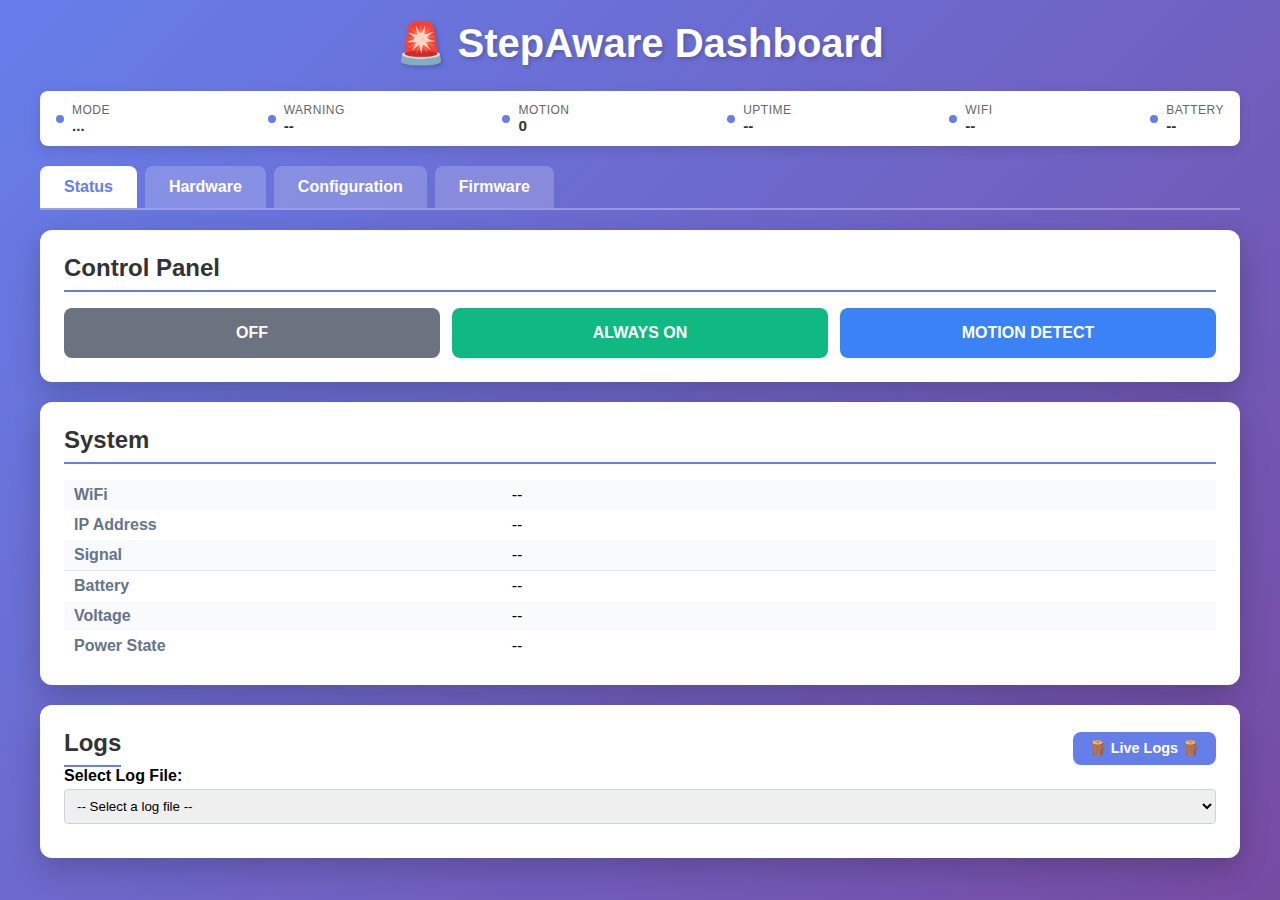
<file: dashboard.html>
<!DOCTYPE html><html><head><meta charset="UTF-8"><meta name="viewport" content="width=device-width,initial-scale=1.0"><title>StepAware Dashboard</title><style>*{margin:0;padding:0;box-sizing:border-box;}body{font-family:-apple-system,BlinkMacSystemFont,'Segoe UI',Roboto,sans-serif;background:linear-gradient(135deg,#667eea 0%,#764ba2 100%);min-height:100vh;padding:20px;}.container{max-width:1200px;margin:0 auto;}.card{background:white;border-radius:12px;padding:24px;margin-bottom:20px;box-shadow:0 10px 30px rgba(0,0,0,0.2);}h1{color:white;margin-bottom:24px;font-size:2.5em;text-align:center;text-shadow:2px 2px 4px rgba(0,0,0,0.2);}h2{color:#333;margin-bottom:16px;font-size:1.5em;border-bottom:2px solid #667eea;padding-bottom:8px;}h3{color:#555;margin:16px 0 8px;font-size:1.2em;}.tabs{display:flex;gap:8px;margin-bottom:20px;border-bottom:2px solid rgba(255,255,255,0.3);}.tab{background:rgba(255,255,255,0.2);color:white;border:none;padding:12px 24px;cursor:pointer;border-radius:8px 8px 0 0;font-size:1em;font-weight:600;transition:all 0.3s;}.tab:hover{background:rgba(255,255,255,0.3);}.tab.active{background:white;color:#667eea;}.tab-content{display:none;}.tab-content.active{display:block;}.status-bar{background:white;border-radius:8px;padding:12px 16px;margin-bottom:20px;box-shadow:0 4px 12px rgba(0,0,0,0.1);}.status-compact{display:flex;gap:24px;align-items:center;flex-wrap:wrap;justify-content:space-between;}.status-item-compact{display:flex;align-items:center;gap:8px;}.status-icon{width:8px;height:8px;border-radius:50%;background:#667eea;flex-shrink:0;}.status-icon.warning{background:#f59e0b;animation:pulse 2s infinite;}.status-icon.active{background:#10b981;}.status-icon.inactive{background:#6b7280;}@keyframes pulse{0%,100%{opacity:1;}50%{opacity:0.5;}}.status-label-compact{font-size:0.75em;color:#666;text-transform:uppercase;letter-spacing:0.5px;}.status-value-compact{font-size:0.95em;font-weight:600;color:#333;}.mode-buttons{display:grid;grid-template-columns:repeat(auto-fit,minmax(150px,1fr));gap:12px;margin-top:16px;}.btn{padding:16px;border:none;border-radius:8px;font-size:1em;font-weight:600;cursor:pointer;transition:all 0.3s;color:white;}.btn:hover{transform:translateY(-2px);box-shadow:0 6px 20px rgba(0,0,0,0.15);}.btn-off{background:#6b7280;}.btn-off:hover{background:#4b5563;}.btn-always{background:#10b981;}.btn-always:hover{background:#059669;}.btn-motion{background:#3b82f6;}.btn-motion:hover{background:#2563eb;}.btn-primary{background:#667eea;}.btn-primary:hover{background:#5568d3;}.btn-success{background:#10b981;}.btn-success:hover{background:#059669;}.btn-warning{background:#f59e0b;color:white;}.btn-warning:hover{background:#d97706;}.btn-secondary{background:#6b7280;color:white;}.btn-secondary:hover{background:#4b5563;}.btn-danger{background:#ef4444;color:white;}.btn-danger:hover{background:#dc2626;}.btn.active{box-shadow:0 0 0 3px rgba(102,126,234,0.5);}.btn-small{padding:8px 16px;font-size:0.9em;}.btn-sm{padding:6px 12px;font-size:0.85em;color:white;min-width:70px;line-height:1.5;text-align:center;display:inline-block;vertical-align:middle;}.badge{display:inline-block;padding:4px 12px;border-radius:12px;font-size:0.85em;font-weight:600;}.badge-success{background:#d1fae5;color:#065f46;}.badge-warning{background:#fef3c7;color:#92400e;}.badge-error{background:#fee2e2;color:#991b1b;}.badge-info{background:#dbeafe;color:#1e40af;}.form-group{margin-bottom:16px;}.form-label{display:block;margin-bottom:4px;color:#555;font-weight:600;font-size:0.9em;}.form-input,.form-select{width:100%;padding:10px;border:2px solid #e5e7eb;border-radius:6px;font-size:1em;}.form-input:focus,.form-select:focus{outline:none;border-color:#667eea;}.form-help{font-size:0.85em;color:#6b7280;margin-top:4px;}.form-row{display:grid;grid-template-columns:1fr 1fr;gap:16px;}.log-viewer{font-family:'Courier New',monospace;font-size:12px;background:#1e1e1e;color:#d4d4d4;padding:10px;height:400px;overflow-y:auto;border:1px solid #444;border-radius:4px;margin-top:10px;}.log-entry{padding:2px 0;white-space:pre-wrap;word-wrap:break-word;font-size:11px;}.log-entry.hidden{display:none;}.log-verbose{color:#808080;}.log-debug{color:#00d4ff;}.log-info{color:#d4d4d4;}.log-warn{color:#ffa500;}.log-error{color:#ff4444;font-weight:bold;}.log-header{margin-bottom:10px;display:flex;align-items:center;}.log-controls{display:flex;align-items:center;margin-bottom:10px;}.log-filter-buttons{display:inline-flex;gap:4px;}.filter-btn{padding:4px 8px;border:1px solid #666;background:#333;color:#fff;cursor:pointer;font-size:11px;border-radius:3px;}.filter-btn.active{background:#007bff;border-color:#0056b3;}.filter-btn:hover{background:#555;}.filter-btn.active:hover{background:#0056b3;}#wifi-status{display:flex;align-items:center;gap:8px;flex-wrap:wrap;}.config-grid{display:grid;gap:16px;}.save-indicator{display:none;padding:12px;background:#d1fae5;color:#065f46;border-radius:6px;margin-top:16px;text-align:center;font-weight:600;}.save-indicator.show{display:block;}.sensor-card{border:2px solid #e5e7eb;border-radius:8px;padding:16px;margin-bottom:16px;position:relative;}.sensor-card.disabled{opacity:0.6;background:#f9fafb;}.sensor-header{display:flex;justify-content:space-between;align-items:center;margin-bottom:12px;}.sensor-title{font-weight:600;font-size:1.1em;color:#333;}.sensor-actions{display:flex;gap:8px;}.pin-info{background:#f3f4f6;padding:8px 12px;border-radius:6px;font-family:monospace;font-size:0.9em;margin:8px 0;}.pin-label{color:#6b7280;font-size:0.85em;}.pin-value{color:#667eea;font-weight:600;}.sensor-type-badge{display:inline-block;padding:4px 8px;background:#dbeafe;color:#1e40af;border-radius:4px;font-size:0.85em;font-weight:600;margin-bottom:8px;}.btn-remove{background:#ef4444;}.btn-remove:hover{background:#dc2626;}.btn-toggle{background:#6b7280;}.btn-toggle.active{background:#10b981;}</style></head><body><div class="container"><h1>&#128680; StepAware Dashboard</h1><div class="status-bar"><div class="status-compact"><div class="status-item-compact"><div class="status-icon" id="mode-icon"></div><div><div class="status-label-compact">Mode</div><div class="status-value-compact" id="mode-display">...</div></div></div><div class="status-item-compact"><div class="status-icon" id="warning-icon"></div><div><div class="status-label-compact">Warning</div><div class="status-value-compact" id="warning-status">--</div></div></div><div class="status-item-compact"><div class="status-icon"></div><div><div class="status-label-compact">Motion</div><div class="status-value-compact" id="motion-events">0</div></div></div><div class="status-item-compact"><div class="status-icon"></div><div><div class="status-label-compact">Uptime</div><div class="status-value-compact" id="uptime">--</div></div></div><div class="status-item-compact"><div class="status-icon" id="wifi-icon"></div><div><div class="status-label-compact">WiFi</div><div class="status-value-compact" id="wifi-status-compact">--</div></div></div><div class="status-item-compact"><div class="status-icon" id="battery-icon"></div><div><div class="status-label-compact">Battery</div><div class="status-value-compact" id="battery-status">--</div></div></div></div></div><div class="tabs"><button class="tab active" onclick="showTab('status')">Status</button><button class="tab" onclick="showTab('hardware')">Hardware</button><button class="tab" onclick="showTab('config')">Configuration</button><button class="tab" onclick="showTab('firmware')">Firmware</button></div><div id="status-tab" class="tab-content active"><div class="card"><h2>Control Panel</h2><div class="mode-buttons"><button class="btn btn-off" onclick="setMode(0)" id="btn-0">OFF</button><button class="btn btn-always" onclick="setMode(1)" id="btn-1">ALWAYS ON</button><button class="btn btn-motion" onclick="setMode(2)" id="btn-2">MOTION DETECT</button></div></div><div class="card"><h2>System</h2><table style="width:100%;border-collapse:collapse;"><tr style="background:#f8fafc;"><td style="padding:6px 10px;font-weight:600;color:#64748b;width:38%;">WiFi</td><td style="padding:6px 10px;" id="sys-wifi">--</td></tr><tr><td style="padding:6px 10px;font-weight:600;color:#64748b;">IP Address</td><td style="padding:6px 10px;" id="sys-ip">--</td></tr><tr style="background:#f8fafc;"><td style="padding:6px 10px;font-weight:600;color:#64748b;">Signal</td><td style="padding:6px 10px;" id="sys-rssi">--</td></tr><tr style="border-top:1px solid #e2e8f0;"><td style="padding:6px 10px;font-weight:600;color:#64748b;">Battery</td><td style="padding:6px 10px;" id="sys-battery">--</td></tr><tr style="background:#f8fafc;"><td style="padding:6px 10px;font-weight:600;color:#64748b;">Voltage</td><td style="padding:6px 10px;" id="sys-voltage">--</td></tr><tr><td style="padding:6px 10px;font-weight:600;color:#64748b;">Power State</td><td style="padding:6px 10px;" id="sys-power-state">--</td></tr></table></div><div class="card"><div style="display:flex;justify-content:space-between;align-items:center;"><h2 style="margin:0;">Logs</h2><button class="btn btn-primary btn-small" onclick="window.open('/live-logs','logs','width=900,height=600')">&#129717; Live Logs &#129717;</button></div><div style="margin-bottom:10px;"><label for="logSelect" style="display:block;font-weight:600;margin-bottom:4px;">Select Log File:</label><select id="logSelect" style="width:100%;padding:8px;border:1px solid #cbd5e1;border-radius:4px;"><option value="">-- Select a log file --</option></select></div><div id="logActions" style="display:none;margin-bottom:10px;"><button class="btn btn-primary btn-small" onclick="downloadLog()">Download</button><button class="btn btn-danger btn-small" style="margin-left:8px;" onclick="eraseLog()">Erase</button><button class="btn btn-danger btn-small" style="margin-left:16px;" onclick="eraseAllLogs()">Erase All Logs</button></div><div id="logInfo" style="display:none;padding:12px;background:#f5f5f5;border-radius:6px;"><p><strong>File:</strong> <span id="selectedLogName">-</span></p><p><strong>Size:</strong> <span id="selectedLogSize">-</span> bytes (<span id="selectedLogSizeKB">-</span> KB)</p><p><strong>Path:</strong> <span id="selectedLogPath">-</span></p></div></div></div><div id="hardware-tab" class="tab-content"><div class="card"><h2>Sensor Configuration</h2><p class="form-help" style="margin-bottom:16px;">Configure up to 4 motion sensors. Each sensor can be enabled/disabled independently.</p><div id="sensors-list"></div><button class="btn btn-primary" style="margin-top:16px;" onclick="addSensor()">+ Add Sensor</button></div><div class="card" style="margin-top:24px;"><h2>LED Matrix Display</h2><p class="form-help" style="margin-bottom:16px;">Configure 8x8 LED matrix for enhanced visual feedback.</p><div id="displays-list"></div><div id="active-animations-panel" style="display:none;margin-top:12px;padding:10px;background:#f8fafc;border-radius:6px;border:1px solid #e2e8f0;"><div style="font-weight:600;font-size:0.9em;margin-bottom:6px;color:#1e293b;">Active Assignments</div><div style="display:grid;gap:4px;font-size:0.85em;"><div style="display:flex;justify-content:space-between;align-items:center;padding:4px 6px;background:white;border-radius:3px;"><span style="color:#64748b;">Motion Alert:</span><span id="anim-motion-alert" style="font-weight:600;color:#333;">Built-in</span></div><div style="display:flex;justify-content:space-between;align-items:center;padding:4px 6px;background:white;border-radius:3px;"><span style="color:#64748b;">Battery Low:</span><span id="anim-battery-low" style="font-weight:600;color:#333;">Built-in</span></div><div style="display:flex;justify-content:space-between;align-items:center;padding:4px 6px;background:white;border-radius:3px;"><span style="color:#64748b;">Boot Status:</span><span id="anim-boot-status" style="font-weight:600;color:#333;">Built-in</span></div><div style="display:flex;justify-content:space-between;align-items:center;padding:4px 6px;background:white;border-radius:3px;"><span style="color:#64748b;">WiFi:</span><span id="anim-wifi-connected" style="font-weight:600;color:#333;">Built-in</span></div></div></div><button class="btn btn-primary" style="margin-top:16px;" onclick="addDisplay()">+ Add Display</button></div><div class="card" style="margin-top:24px;"><h2>Animation Library</h2><p class="form-help" style="margin-bottom:16px;">Manage and assign animations to different system functions.</p><div style="margin-bottom:20px;"><h3 style="font-size:1.1em;margin-bottom:12px;color:#1e293b;">Built-In Animations</h3><div style="display:grid;grid-template-columns:1fr auto auto auto;gap:8px;align-items:center;padding:12px;background:#f8fafc;border-radius:6px;"><select id="builtin-animation-select" class="form-select" style="font-size:0.9em;"><option value="MOTION_ALERT">Motion Alert - Flash + scroll arrow</option><option value="BATTERY_LOW">Battery Low - Battery percentage</option><option value="BOOT_STATUS">Boot Status - Startup animation</option><option value="WIFI_CONNECTED">WiFi Connected - Checkmark</option></select><button class="btn btn-sm btn-primary" onclick="playSelectedBuiltIn()" title="Play animation" style="width:36px;padding:8px;">▶</button><button class="btn btn-sm btn-secondary" onclick="downloadSelectedTemplate()" title="Download as template" style="width:36px;padding:8px;">⬇</button><button class="btn btn-sm btn-success" onclick="assignSelectedBuiltIn()" title="Assign to function" style="width:36px;padding:8px;">✓</button></div></div><div style="margin-bottom:16px;"><h3 style="font-size:1.1em;margin-bottom:12px;color:#1e293b;">Custom Animations</h3><div id="animations-list"></div></div><div style="border:2px dashed #cbd5e1;border-radius:8px;padding:16px;background:#f8fafc;margin-bottom:16px;"><div style="font-weight:600;margin-bottom:8px;">Upload Custom Animation</div><div style="display:flex;gap:8px;align-items:center;"><input type="file" id="animation-file-input" accept=".txt" style="flex:1;"><button class="btn btn-success btn-small" onclick="uploadAnimation()">Upload</button></div><div class="form-help" style="margin-top:8px;">Upload .txt animation files. See <a href="#" onclick="showAnimationHelp();return false;" style="color:#667eea;">format guide</a>.</div></div><div style="padding:16px;background:#f1f5f9;border-radius:8px;"><div style="font-weight:600;margin-bottom:12px;">Test & Control</div><div style="display:flex;gap:8px;align-items:center;flex-wrap:wrap;"><button class="btn btn-secondary btn-small" onclick="stopAnimation()" style="min-width:100px;">⏹ Stop All</button><label style="font-size:0.85em;color:#64748b;margin-left:auto;">Duration (ms):</label><input type="number" id="test-duration" value="5000" min="0" step="1000" style="width:100px;padding:6px;border:1px solid #cbd5e1;border-radius:4px;"><span class="form-help" style="margin:0;">(0 = loop forever)</span></div></div></div></div><div id="config-tab" class="tab-content"><div class="card"><h2>Device Configuration</h2><form id="config-form" onsubmit="saveConfig(event)"><h3>Device Settings</h3><div class="form-row"><div class="form-group"><label class="form-label">Device Name</label><input type="text" id="cfg-deviceName" class="form-input" maxlength="31"></div><div class="form-group"><label class="form-label">Default Mode</label><select id="cfg-defaultMode" class="form-select"><option value="0">OFF</option><option value="1">ALWAYS ON</option><option value="2">MOTION DETECT</option></select></div></div><h3>WiFi Settings</h3><div class="form-row"><div class="form-group"><label class="form-label">SSID</label><input type="text" id="cfg-wifiSSID" class="form-input" maxlength="31"></div><div class="form-group"><label class="form-label">Password</label><input type="password" id="cfg-wifiPassword" class="form-input" maxlength="63"></div></div><h3>Motion Detection</h3><div class="form-row"><div class="form-group"><label class="form-label">Warning Duration (seconds)</label><input type="number" id="cfg-motionWarningDuration" class="form-input" min="1" max="600"><div class="form-help">Time to display warning after motion detected</div></div></div><h3>Direction Detection (Dual-PIR)</h3><div class="form-row"><div class="form-group"><label class="form-label">Simultaneous Threshold (ms)</label><input type="number" id="cfg-dirSimultaneousThreshold" class="form-input" min="50" max="2000"><div class="form-help">If both sensors trigger within this time, it's considered simultaneous (not directional). Lower = more sensitive to direction. Typical: 100-200ms</div></div><div class="form-group"><label class="form-label">Confirmation Window (ms)</label><input type="number" id="cfg-dirConfirmationWindow" class="form-input" min="1000" max="10000"><div class="form-help">Maximum time between sensor triggers to detect direction. Higher = works for slower movement. Typical: 3000-5000ms</div></div></div><div class="form-row"><div class="form-group"><label class="form-label">Pattern Timeout (ms)</label><input type="number" id="cfg-dirPatternTimeout" class="form-input" min="5000" max="30000"><div class="form-help">How long to wait for pattern completion before resetting. Typical: 10000ms</div></div></div><h3>LED Settings</h3><div class="form-row"><div class="form-group"><label class="form-label">Full Brightness (0-255)</label><input type="number" id="cfg-ledBrightnessFull" class="form-input" min="0" max="255" value="255"><div class="form-help">LED brightness when fully on</div></div><div class="form-group"><label class="form-label">Dim Brightness (0-255)</label><input type="number" id="cfg-ledBrightnessDim" class="form-input" min="0" max="255" value="50"><div class="form-help">LED brightness when dimmed</div></div></div><h3>Logging</h3><div class="form-row"><div class="form-group"><label class="form-label">Log Level</label><select id="cfg-logLevel" class="form-select"><option value="0">VERBOSE</option><option value="1">DEBUG</option><option value="2">INFO</option><option value="3">WARN</option><option value="4">ERROR</option><option value="5">NONE</option></select><div class="form-help">Higher levels log less detail. VERBOSE logs everything (battery intensive)</div></div></div><h3>Power</h3><div class="form-row"><div class="form-group"><label class="form-label">Battery Monitoring</label><select id="cfg-batteryMonitoring" class="form-select"><option value="0">Disabled</option><option value="1">Enabled</option></select><div class="form-help">Requires external voltage divider on GPIO5 (see hardware docs). Disabling forces Power Saving off.</div></div><div class="form-group"><label class="form-label">Power Saving</label><select id="cfg-powerSaving" class="form-select"><option value="0">Disabled</option><option value="1">Enabled</option></select><div class="form-help">Enable to reduce power consumption. Requires Battery Monitoring to be enabled.</div></div></div><div style="margin-top:24px;"><button type="submit" class="btn btn-primary">Save Configuration</button><button type="button" class="btn btn-off btn-small" style="margin-left:12px;" onclick="loadConfig()">Reload</button></div><div id="save-indicator" class="save-indicator">Configuration saved successfully!</div></form></div><div class="card"><h2>Device Management</h2><div style="display:flex;justify-content:center;"><button class="btn btn-danger" onclick="rebootDevice()" style="width:50%;max-width:200px;font-weight:600;">Reboot Device</button></div><p class="form-help" style="margin-top:8px;margin-bottom:0;text-align:center;">Restart the ESP32 device. The web interface will be unavailable for ~10 seconds.</p></div></div><div id="firmware-tab" class="tab-content"><div class="card"><h2>Firmware Update (OTA)</h2><div class="form-group"><label class="form-label">Current Version:</label><div id="current-version" style="font-weight:600;font-size:1.1em;color:#333;margin-bottom:4px;">Loading...</div><div id="current-partition" style="font-size:0.9em;color:#6b7280;">Partition: --</div><div id="max-firmware-size" style="font-size:0.9em;color:#6b7280;margin-top:4px;">Max size: --</div></div><div class="form-group" style="margin-top:24px;"><label class="form-label">Upload New Firmware (.bin):</label><input type="file" id="firmware-file" accept=".bin" onchange="validateFirmware()" class="form-input" style="padding:8px;"><div class="form-help">Select ESP32-C3 firmware binary file</div></div><div id="upload-progress" style="display:none;margin-top:16px;"><progress id="upload-bar" max="100" value="0" style="width:100%;height:30px;"></progress><div id="upload-status" style="text-align:center;margin-top:8px;font-weight:600;color:#667eea;">Uploading... 0%</div></div><button id="upload-btn" class="btn btn-warning" onclick="uploadFirmware()" disabled style="margin-top:16px;width:100%;max-width:300px;">Upload Firmware</button><div style="margin-top:24px;padding:16px;background:#fef3c7;border-left:4px solid #f59e0b;border-radius:6px;"><div style="font-weight:600;color:#92400e;margin-bottom:8px;">&#9888; Warning</div><ul style="margin:0;padding-left:20px;color:#92400e;font-size:0.9em;"><li>Device will reboot automatically after upload</li><li>Ensure stable power supply during update</li><li>Do not interrupt the upload process</li><li>Web interface will be unavailable for ~30 seconds</li></ul></div></div></div></div><script>function showTab(tab){document.querySelectorAll('.tab').forEach(t=>t.classList.remove('active'));document.querySelectorAll('.tab-content').forEach(c=>c.classList.remove('active'));event.target.classList.add('active');document.getElementById(tab+'-tab').classList.add('active');if(tab==='config')loadConfig();if(tab==='hardware'){loadSensors();loadDisplays();loadAnimations();}}let currentMode=-1;async function fetchStatus(){try{const res=await fetch('/api/status');const data=await res.json();currentMode=data.stateMachine.mode;document.getElementById('mode-display').textContent=data.stateMachine.modeName;const modeIcon=document.getElementById('mode-icon');modeIcon.className='status-icon '+(data.stateMachine.mode===0?'inactive':data.stateMachine.mode===1?'active':'');const warningEl=document.getElementById('warning-status');const warningIcon=document.getElementById('warning-icon');if(data.stateMachine.warningActive){warningEl.textContent='Active';warningIcon.className='status-icon warning';}else{warningEl.textContent='Idle';warningIcon.className='status-icon inactive';}document.getElementById('motion-events').textContent=data.stateMachine.motionEvents;const uptime=Math.floor(data.uptime/1000);const hours=Math.floor(uptime/3600);const mins=Math.floor((uptime%3600)/60);document.getElementById('uptime').textContent=hours+'h '+mins+'m';const wifiIcon=document.getElementById('wifi-icon');const wifiCompact=document.getElementById('wifi-status-compact');if(data.wifi){if(data.wifi.state===3){wifiCompact.textContent=data.wifi.ssid;wifiIcon.className='status-icon active';}else if(data.wifi.state===2){wifiCompact.textContent='Connecting';wifiIcon.className='status-icon warning';}else{wifiCompact.textContent='Disconnected';wifiIcon.className='status-icon inactive';}}if(data.power){const battPct=data.power.batteryPercent;const battIcon=document.getElementById('battery-icon');const battStatus=document.getElementById('battery-status');if(!data.power.monitoringEnabled){if(data.power.usbPower){battIcon.className='status-icon active';battStatus.textContent='USB Power';}else{battIcon.className='status-icon inactive';battStatus.textContent='No battery';}}else if(data.power.usbPower){battIcon.className='status-icon active';battStatus.textContent='USB Power';}else if(data.power.critical){battIcon.className='status-icon warning';battStatus.textContent=battPct+'% CRITICAL';}else if(data.power.low){battIcon.className='status-icon warning';battStatus.textContent=battPct+'% LOW';}else{battIcon.className='status-icon '+(battPct>20?'active':'inactive');battStatus.textContent=battPct+'%';}}}if(data.wifi){if(data.wifi.state===3){document.getElementById('sys-wifi').innerHTML=data.wifi.ssid+' <span class="badge badge-success">Connected</span>';document.getElementById('sys-ip').textContent=data.wifi.ipAddress;document.getElementById('sys-rssi').textContent=data.wifi.rssi+' dBm';}else if(data.wifi.state===2){document.getElementById('sys-wifi').innerHTML='<span class="badge badge-warning">Connecting...</span>';document.getElementById('sys-ip').textContent='--';document.getElementById('sys-rssi').textContent='--';}else{document.getElementById('sys-wifi').innerHTML='<span class="badge badge-error">Disconnected</span>';document.getElementById('sys-ip').textContent='--';document.getElementById('sys-rssi').textContent='--';}}if(data.power){if(!data.power.monitoringEnabled){document.getElementById('sys-battery').textContent=data.power.usbPower?'USB Power':'No battery';document.getElementById('sys-voltage').textContent='--';document.getElementById('sys-power-state').textContent=data.power.usbPower?'USB_POWER':'--';}else{let battText;if(data.power.usbPower){battText='USB Power';}else if(data.power.critical){battText=data.power.batteryPercent+'% CRITICAL';}else if(data.power.low){battText=data.power.batteryPercent+'% LOW';}else{battText=data.power.batteryPercent+'%';}document.getElementById('sys-battery').textContent=battText;document.getElementById('sys-voltage').textContent=data.power.batteryVoltage.toFixed(2)+' V';document.getElementById('sys-power-state').textContent=data.power.stateName;}}for(let i=0;i<=2;i++){const btn=document.getElementById('btn-'+i);if(i===currentMode)btn.classList.add('active');else btn.classList.remove('active');}}catch(e){console.error('Status fetch error:',e);}}async function setMode(mode){try{const res=await fetch('/api/mode',{method:'POST',headers:{'Content-Type':'application/json'},body:JSON.stringify({mode:mode})});if(res.ok)fetchStatus();}catch(e){}}async function rebootDevice(){if(!confirm('Are you sure you want to reboot the device?\n\nThe device will restart and the web interface will be unavailable for ~10 seconds.'))return;alert('Rebooting device now...\n\nThe page will reload automatically in 15 seconds.');setTimeout(()=>location.reload(),15000);try{await fetch('/api/reboot',{method:'POST'});}catch(e){}}let currentConfig={};async function loadConfig(){try{const res=await fetch('/api/config');const cfg=await res.json();currentConfig=cfg;document.getElementById('cfg-deviceName').value=cfg.device?.name||'';document.getElementById('cfg-defaultMode').value=cfg.device?.defaultMode||0;document.getElementById('cfg-wifiSSID').value=cfg.wifi?.ssid||'';if(cfg.wifi?.password&&cfg.wifi.password.length>0){document.getElementById('cfg-wifiPassword').value='';document.getElementById('cfg-wifiPassword').placeholder='••••••••';}else{document.getElementById('cfg-wifiPassword').value='';document.getElementById('cfg-wifiPassword').placeholder='';}document.getElementById('cfg-motionWarningDuration').value=Math.round((cfg.motion?.warningDuration||30000)/1000);document.getElementById('cfg-ledBrightnessFull').value=(cfg.led?.brightnessFull!==undefined)?cfg.led.brightnessFull:255;document.getElementById('cfg-ledBrightnessDim').value=(cfg.led?.brightnessDim!==undefined)?cfg.led.brightnessDim:50;document.getElementById('cfg-logLevel').value=(cfg.logging?.level!==undefined)?cfg.logging.level:2;document.getElementById('cfg-batteryMonitoring').value=cfg.power?.batteryMonitoringEnabled?1:0;document.getElementById('cfg-powerSaving').value=cfg.power?.savingEnabled?1:0;var bmSel=document.getElementById('cfg-batteryMonitoring');var psSel=document.getElementById('cfg-powerSaving');if(bmSel.value==='0'){psSel.value='0';psSel.disabled=true;}bmSel.addEventListener('change',function(){if(this.value==='0'){psSel.value='0';psSel.disabled=true;}else{psSel.disabled=false;}});document.getElementById('cfg-dirSimultaneousThreshold').value=cfg.directionDetector?.simultaneousThresholdMs||150;document.getElementById('cfg-dirConfirmationWindow').value=cfg.directionDetector?.confirmationWindowMs||5000;document.getElementById('cfg-dirPatternTimeout').value=cfg.directionDetector?.patternTimeoutMs||10000;}catch(e){console.error('Config load error:',e);}}async function saveConfig(e){e.preventDefault();const pwdField=document.getElementById('cfg-wifiPassword');const cfg=JSON.parse(JSON.stringify(currentConfig));cfg.device=cfg.device||{};cfg.device.name=document.getElementById('cfg-deviceName').value;cfg.device.defaultMode=parseInt(document.getElementById('cfg-defaultMode').value);cfg.wifi=cfg.wifi||{};cfg.wifi.ssid=document.getElementById('cfg-wifiSSID').value;cfg.wifi.enabled=true;if(pwdField.value.length>0){cfg.wifi.password=pwdField.value;}cfg.motion=cfg.motion||{};cfg.motion.warningDuration=parseInt(document.getElementById('cfg-motionWarningDuration').value)*1000;cfg.led=cfg.led||{};cfg.led.brightnessFull=parseInt(document.getElementById('cfg-ledBrightnessFull').value);cfg.led.brightnessDim=parseInt(document.getElementById('cfg-ledBrightnessDim').value);cfg.logging=cfg.logging||{};cfg.logging.level=parseInt(document.getElementById('cfg-logLevel').value);cfg.power=cfg.power||{};cfg.power.batteryMonitoringEnabled=parseInt(document.getElementById('cfg-batteryMonitoring').value)===1;cfg.power.savingEnabled=parseInt(document.getElementById('cfg-powerSaving').value)===1;cfg.directionDetector=cfg.directionDetector||{};cfg.directionDetector.simultaneousThresholdMs=parseInt(document.getElementById('cfg-dirSimultaneousThreshold').value);cfg.directionDetector.confirmationWindowMs=parseInt(document.getElementById('cfg-dirConfirmationWindow').value);cfg.directionDetector.patternTimeoutMs=parseInt(document.getElementById('cfg-dirPatternTimeout').value);let jsonStr;try{jsonStr=JSON.stringify(cfg);console.log('Saving config:',JSON.stringify(cfg,null,2));}catch(e){console.error('JSON.stringify failed:',e);alert('Failed to serialize config: '+e.message);return;}try{const res=await fetch('/api/config',{method:'POST',headers:{'Content-Type':'application/json'},body:jsonStr});if(res.ok){document.getElementById('save-indicator').classList.add('show');setTimeout(()=>document.getElementById('save-indicator').classList.remove('show'),3000);loadConfig();}else{const errorText=await res.text();console.error('Config save failed:',res.status,errorText);alert('Failed to save configuration: '+errorText);}}catch(e){console.error('Config save error:',e);alert('Error: '+e.message);}}let availableLogs=[];let selectedLog=null;async function loadAvailableLogs(){try{const res=await fetch('/api/debug/logs');const data=await res.json();availableLogs=data.logs||[];const select=document.getElementById('logSelect');select.innerHTML='<option value="">-- Select a log file --</option>';availableLogs.forEach((log,index)=>{const option=document.createElement('option');option.value=index;const sizeKB=(log.size/1024).toFixed(1);option.textContent=log.name+' ('+sizeKB+' KB)';select.appendChild(option);});}catch(err){console.error('Failed to load logs:',err);}}function onLogSelect(){const select=document.getElementById('logSelect');const index=parseInt(select.value);if(isNaN(index)){document.getElementById('logActions').style.display='none';document.getElementById('logInfo').style.display='none';selectedLog=null;return;}selectedLog=availableLogs[index];document.getElementById('selectedLogName').textContent=selectedLog.name;document.getElementById('selectedLogSize').textContent=selectedLog.size.toLocaleString();document.getElementById('selectedLogSizeKB').textContent=(selectedLog.size/1024).toFixed(1);document.getElementById('selectedLogPath').textContent=selectedLog.path;document.getElementById('logActions').style.display='block';document.getElementById('logInfo').style.display='block';}function downloadLog(){if(!selectedLog)return;const url='/api/debug/logs/'+selectedLog.name;const a=document.createElement('a');a.href=url;a.download='stepaware_'+selectedLog.name+'.log';document.body.appendChild(a);a.click();document.body.removeChild(a);}async function eraseLog(){if(!selectedLog)return;if(!confirm('Are you sure you want to erase '+selectedLog.name+'?'))return;try{const res=await fetch('/api/debug/logs/'+selectedLog.name,{method:'DELETE'});if(res.ok){alert('Log erased successfully');loadAvailableLogs();}else{const err=await res.text();alert('Failed to erase log: '+err);}}catch(err){console.error('Error erasing log:',err);alert('Error erasing log');}}async function eraseAllLogs(){if(!confirm('Are you sure you want to erase ALL logs? This cannot be undone!'))return;try{const res=await fetch('/api/debug/logs/clear',{method:'POST'});if(res.ok){alert('All logs erased successfully');loadAvailableLogs();}else{const err=await res.text();alert('Failed to erase logs: '+err);}}catch(err){console.error('Error erasing logs:',err);alert('Error erasing logs');}}document.addEventListener('DOMContentLoaded',()=>{const select=document.getElementById('logSelect');if(select)select.addEventListener('change',onLogSelect);});let sensorSlots=[null,null,null,null];const SENSOR_TYPES={PIR:{name:'PIR Motion',pins:1,config:['warmup','distanceZone']},IR:{name:'IR Beam-Break',pins:1,config:['debounce']},ULTRASONIC:{name:'Ultrasonic (HC-SR04)',pins:2,config:['minDistance','maxDistance','directionEnabled','rapidSampleCount','rapidSampleMs']},ULTRASONIC_GROVE:{name:'Ultrasonic (Grove)',pins:1,config:['minDistance','maxDistance','directionEnabled','rapidSampleCount','rapidSampleMs']}};async function loadSensors(){try{const cfgRes=await fetch('/api/config');if(!cfgRes.ok)return;const cfg=await cfgRes.json();sensorSlots=[null,null,null,null];if(cfg.sensors&&Array.isArray(cfg.sensors)){cfg.sensors.forEach(s=>{if(s.slot>=0&&s.slot<4){sensorSlots[s.slot]=s;}});}const statusRes=await fetch('/api/sensors');if(statusRes.ok){const status=await statusRes.json();if(status.sensors&&Array.isArray(status.sensors)){status.sensors.forEach(s=>{if(s.slot>=0&&s.slot<4&&sensorSlots[s.slot]){sensorSlots[s.slot].errorRate=s.errorRate;sensorSlots[s.slot].errorRateAvailable=s.errorRateAvailable;}});}}renderSensors();}catch(e){console.error('Failed to load sensors:',e);}}function renderSensors(){const container=document.getElementById('sensors-list');container.innerHTML='';sensorSlots.forEach((sensor,idx)=>{if(sensor!==null){container.appendChild(createSensorCard(sensor,idx));}});if(sensorSlots.filter(s=>s!==null).length===0){container.innerHTML='<p style="color:#94a3b8;text-align:center;padding:20px;">No sensors configured. Click "Add Sensor" to get started.</p>';}}function createSensorCard(sensor,slotIdx){const card=document.createElement('div');card.className='sensor-card'+(sensor.enabled?'':' disabled');let html='';html+='<div class="sensor-header">';html+='<div style="display:flex;align-items:center;gap:10px;">';html+='<span class="badge badge-'+(sensor.type===0?'success':sensor.type===1?'info':'primary')+'">'+(sensor.type===0?'PIR':sensor.type===1?'IR':sensor.type===4?'GROVE':'HC-SR04')+'</span>';html+='<span class="sensor-title">Slot '+slotIdx+': '+(sensor.name||'Unnamed Sensor')+'</span></div>';html+='<div class="sensor-actions">';html+='<button class="btn btn-sm btn-'+(sensor.enabled?'warning':'success')+'" onclick="toggleSensor('+slotIdx+')">'+(sensor.enabled?'Disable':'Enable')+'</button>';html+='<button class="btn btn-sm btn-secondary" onclick="editSensor('+slotIdx+')">Edit</button>';html+='<button class="btn btn-sm btn-danger" onclick="removeSensor('+slotIdx+')">Remove</button>';html+='</div></div>';html+='<div style="display:grid;grid-template-columns:1fr 1fr;gap:12px;margin-top:12px;">';html+='<div><div style="font-weight:600;margin-bottom:6px;font-size:0.9em;">Wiring Diagram</div>';html+='<div style="line-height:1.6;">';if(sensor.type===0||sensor.type===1){html+='<div style="color:#64748b;font-size:0.85em;">Sensor VCC → <span style="color:#dc2626;font-weight:600;">3.3V</span></div>';html+='<div style="color:#64748b;font-size:0.85em;">Sensor GND → <span style="color:#000;font-weight:600;">GND</span></div>';html+='<div style="color:#64748b;font-size:0.85em;">Sensor OUT → <span style="color:#2563eb;font-weight:600;">GPIO '+sensor.primaryPin+'</span></div>';}else if(sensor.type===2){html+='<div style="color:#64748b;font-size:0.85em;">Sensor VCC → <span style="color:#dc2626;font-weight:600;">5V</span></div>';html+='<div style="color:#64748b;font-size:0.85em;">Sensor GND → <span style="color:#000;font-weight:600;">GND</span></div>';html+='<div style="color:#64748b;font-size:0.85em;">Sensor TRIG → <span style="color:#2563eb;font-weight:600;">GPIO '+sensor.primaryPin+'</span></div>';html+='<div style="color:#64748b;font-size:0.85em;">Sensor ECHO → <span style="color:#2563eb;font-weight:600;">GPIO '+sensor.secondaryPin+'</span></div>';}else if(sensor.type===4){html+='<div style="color:#64748b;font-size:0.85em;">Grove VCC (Red) → <span style="color:#dc2626;font-weight:600;">3.3V/5V</span></div>';html+='<div style="color:#64748b;font-size:0.85em;">Grove GND (Black) → <span style="color:#000;font-weight:600;">GND</span></div>';html+='<div style="color:#64748b;font-size:0.85em;">Grove SIG (Yellow) → <span style="color:#2563eb;font-weight:600;">GPIO '+sensor.primaryPin+'</span></div>';}html+='</div></div>';html+='<div><div style="font-weight:600;margin-bottom:6px;font-size:0.9em;">Configuration</div>';html+='<div style="line-height:1.6;">';if(sensor.type===0){html+='<div style="font-size:0.85em;"><span style="color:#64748b;">Warmup:</span> <span>'+(sensor.warmupMs/1000)+'s</span></div>';const zoneStr=(sensor.distanceZone===1?'Near (0.5-4m)':sensor.distanceZone===2?'Far (3-12m)':'None');html+='<div style="font-size:0.85em;"><span style="color:#64748b;">Distance Zone:</span> <span>'+zoneStr+'</span></div>';}else if(sensor.type===2||sensor.type===4){html+='<div style="font-size:0.85em;"><span style="color:#64748b;">Type:</span> <span>'+(sensor.type===2?'HC-SR04 (4-pin)':'Grove (3-pin)')+'</span></div>';html+='<div style="font-size:0.85em;"><span style="color:#64748b;">Max Range:</span> <span>'+(sensor.maxDetectionDistance||3000)+'mm</span></div>';html+='<div style="font-size:0.85em;"><span style="color:#64748b;">Warn At:</span> <span>'+sensor.detectionThreshold+'mm</span></div>';html+='<div style="font-size:0.85em;"><span style="color:#64748b;">Direction:</span> <span>'+(sensor.enableDirectionDetection?'Enabled':'Disabled')+'</span></div>';if(sensor.enableDirectionDetection){const dirMode=(sensor.directionTriggerMode===0?'Approaching':sensor.directionTriggerMode===1?'Receding':'Both');html+='<div style="font-size:0.85em;"><span style="color:#64748b;">Trigger:</span> <span>'+dirMode+'</span></div>';html+='<div style="font-size:0.85em;"><span style="color:#64748b;">Samples:</span> <span>'+sensor.sampleWindowSize+' @ '+sensor.sampleRateMs+'ms</span></div>';const dirSensStr=(sensor.directionSensitivity===0||sensor.directionSensitivity===undefined?'Auto':''+sensor.directionSensitivity+'mm');html+='<div style="font-size:0.85em;"><span style="color:#64748b;">Dir. Sensitivity:</span> <span>'+dirSensStr+'</span></div>';}}html+='</div></div>';html+='</div>';if(sensor.type===2||sensor.type===4){html+='<div style="margin-top:12px;padding:12px;background:#f8fafc;border-radius:6px;border:1px solid #e2e8f0;">';html+='<div style="font-weight:600;margin-bottom:8px;font-size:0.9em;color:#1e293b;">Hardware Info</div>';html+='<div style="display:flex;align-items:center;gap:8px;">';html+='<span style="font-size:0.85em;color:#64748b;">Error Rate:</span>';const errorRate=sensor.errorRate!==undefined?sensor.errorRate:-1;const errorRateAvailable=sensor.errorRateAvailable!==undefined?sensor.errorRateAvailable:false;if(errorRate<0||!errorRateAvailable){html+='<span style="font-size:0.85em;color:#94a3b8;font-style:italic;">Not available yet</span>';}else{const colorClass=errorRate<5.0?'#10b981':errorRate<15.0?'#f59e0b':'#ef4444';const statusText=errorRate<5.0?'Excellent':errorRate<15.0?'Fair':'Poor';html+='<span style="font-size:0.85em;font-weight:600;color:'+colorClass+';">'+errorRate.toFixed(1)+'%</span>';html+='<span style="font-size:0.8em;color:#94a3b8;">('+statusText+')</span>';}html+='</div>';html+='<div style="font-size:0.75em;color:#64748b;margin-top:4px;">Based on 100 sample test. Lower is better. Error rate will be high if distances measured are greater than the sensor\'s capabilities, but this may not be a problem for functionality.</div>';html+='</div>';}card.innerHTML=html;return card;}function addSensor(){const freeSlot=sensorSlots.findIndex(s=>s===null);if(freeSlot===-1){alert('Maximum 4 sensors allowed. Remove a sensor first.');return;}const type=prompt('Select sensor type:\n0 = PIR Motion\n1 = IR Beam-Break\n2 = Ultrasonic (HC-SR04 4-pin)\n4 = Ultrasonic (Grove 3-pin)','0');if(type===null)return;const typeNum=parseInt(type);if(typeNum<0||typeNum>4||typeNum===3){alert('Invalid sensor type');return;}const name=prompt('Enter sensor name:','Sensor '+(freeSlot+1));if(!name)return;let defaultPin='5';if(typeNum===2)defaultPin='8';if(typeNum===4)defaultPin='8';const pin=parseInt(prompt('Enter primary pin (GPIO number):',defaultPin));if(isNaN(pin)||pin<0||pin>48){alert('Invalid pin number');return;}const sensor={type:typeNum,name:name,primaryPin:pin,enabled:true,isPrimary:freeSlot===0,warmupMs:60000,debounceMs:50,detectionThreshold:1100,maxDetectionDistance:3000,enableDirectionDetection:true,directionTriggerMode:0,directionSensitivity:0,sampleWindowSize:3,sampleRateMs:75};if(typeNum===2){const echoPin=parseInt(prompt('Enter echo pin for HC-SR04 (GPIO number):','9'));if(isNaN(echoPin)||echoPin<0||echoPin>48){alert('Invalid echo pin');return;}sensor.secondaryPin=echoPin;}if(typeNum===4){sensor.secondaryPin=0;}if(typeNum===0){sensor.warmupMs=60000;sensor.debounceMs=0;sensor.enableDirectionDetection=false;sensor.distanceZone=0;}sensorSlots[freeSlot]=sensor;renderSensors();saveSensors();}function removeSensor(slotIdx){if(!confirm('Remove sensor from slot '+slotIdx+'?'))return;sensorSlots[slotIdx]=null;renderSensors();saveSensors();}function toggleSensor(slotIdx){if(sensorSlots[slotIdx]){sensorSlots[slotIdx].enabled=!sensorSlots[slotIdx].enabled;renderSensors();saveSensors();}}function editSensor(slotIdx){const sensor=sensorSlots[slotIdx];if(!sensor)return;const newName=prompt('Sensor name:',sensor.name);if(newName!==null&&newName.length>0){sensor.name=newName;}if(sensor.type===0){const warmup=parseInt(prompt('PIR warmup time (seconds):',sensor.warmupMs/1000));if(!isNaN(warmup)&&warmup>=1&&warmup<=120)sensor.warmupMs=warmup*1000;const zoneStr=prompt('Distance Zone:\n0=None (default)\n1=Near (0.5-4m, position lower)\n2=Far (3-12m, position higher)',sensor.distanceZone||0);if(zoneStr!==null){const zone=parseInt(zoneStr);if(!isNaN(zone)&&zone>=0&&zone<=2)sensor.distanceZone=zone;}}else if(sensor.type===2||sensor.type===4){const maxDist=parseInt(prompt('Max detection distance (mm)\nSensor starts detecting at this range:',sensor.maxDetectionDistance||3000));if(!isNaN(maxDist)&&maxDist>=100)sensor.maxDetectionDistance=maxDist;const warnDist=parseInt(prompt('Warning trigger distance (mm)\nWarning activates when person is within:',sensor.detectionThreshold||1500));if(!isNaN(warnDist)&&warnDist>=10)sensor.detectionThreshold=warnDist;const dirStr=prompt('Enable direction detection? (yes/no):',(sensor.enableDirectionDetection?'yes':'no'));if(dirStr!==null){sensor.enableDirectionDetection=(dirStr.toLowerCase()==='yes'||dirStr==='1');}if(sensor.enableDirectionDetection){const dirMode=prompt('Trigger on:\n0=Approaching (walking towards)\n1=Receding (walking away)\n2=Both directions',sensor.directionTriggerMode||0);if(dirMode!==null&&!isNaN(parseInt(dirMode))){sensor.directionTriggerMode=parseInt(dirMode);}const samples=parseInt(prompt('Rapid sample count (2-20):',sensor.sampleWindowSize||5));if(!isNaN(samples)&&samples>=2&&samples<=20)sensor.sampleWindowSize=samples;const interval=parseInt(prompt('Sample interval ms (50-1000):',sensor.sampleRateMs||200));if(!isNaN(interval)&&interval>=50&&interval<=1000)sensor.sampleRateMs=interval;const dirSens=parseInt(prompt('Direction sensitivity (mm):\n0=Auto (adaptive threshold)\nOr enter value (will be min: sample interval):',sensor.directionSensitivity||0));if(!isNaN(dirSens)&&dirSens>=0)sensor.directionSensitivity=dirSens;}}renderSensors();saveSensors();}async function saveSensors(){try{const activeSensors=sensorSlots.map((s,idx)=>s?{...s,slot:idx}:null).filter(s=>s!==null);const res=await fetch('/api/sensors',{method:'POST',headers:{'Content-Type':'application/json'},body:JSON.stringify(activeSensors)});if(res.ok){const data=await res.json();console.log('Sensors saved:',data);}else{const err=await res.text();console.error('Save failed:',err);alert('Failed to save sensor configuration: '+err);}}catch(e){console.error('Save error:',e);alert('Error saving sensors: '+e.message);}}let displaySlots=[null,null];async function loadDisplays(){try{const res=await fetch('/api/displays');if(res.ok){const data=await res.json();if(data.displays&&Array.isArray(data.displays)){data.displays.forEach(d=>{if(d.slot>=0&&d.slot<2){displaySlots[d.slot]=d;}});renderDisplays();}}}catch(e){console.error('Load displays error:',e);}}function renderDisplays(){const container=document.getElementById('displays-list');if(!container)return;container.innerHTML='';let anyDisplay=false;for(let i=0;i<displaySlots.length;i++){if(displaySlots[i]){anyDisplay=true;const card=createDisplayCard(displaySlots[i],i);container.appendChild(card);}}if(!anyDisplay){container.innerHTML='<p style="color:#94a3b8;text-align:center;padding:20px;">No displays configured. Click "Add Display" to get started.</p>';}}function createDisplayCard(display,slotIdx){const card=document.createElement('div');card.className='sensor-card';card.style.cssText='border:1px solid #e2e8f0;border-radius:8px;padding:16px;margin-bottom:12px;background:#fff;';let content='';content+='<div style="display:flex;justify-content:space-between;align-items:center;margin-bottom:12px;">';content+='<div style="display:flex;align-items:center;gap:8px;">';const typeName=display.type===1?'8x8 Matrix':'LED';const typeColor=display.type===1?'#3b82f6':'#10b981';content+='<span style="background:'+typeColor+';color:white;padding:4px 8px;border-radius:4px;font-size:0.75em;font-weight:600;">'+typeName+'</span>';content+='<span style="font-weight:600;">Slot '+slotIdx+': '+display.name+'</span>';content+='</div>';content+='<div style="display:flex;gap:8px;">';content+='<button class="btn btn-sm btn-'+(display.enabled?'warning':'success')+'" onclick="toggleDisplay('+slotIdx+')">'+(display.enabled?'Disable':'Enable')+'</button>';content+='<button class="btn btn-sm btn-secondary" onclick="editDisplay('+slotIdx+')">Edit</button>';content+='<button class="btn btn-sm btn-danger" onclick="removeDisplay('+slotIdx+')">Remove</button>';content+='</div></div>';content+='<div style="display:grid;grid-template-columns:1fr 1fr;gap:16px;">';content+='<div><div style="font-weight:600;margin-bottom:6px;font-size:0.9em;">Wiring Diagram</div>';content+='<div style="line-height:1.6;">';content+='<div style="color:#64748b;font-size:0.85em;">Matrix VCC → <span style="color:#dc2626;font-weight:600;">3.3V</span></div>';content+='<div style="color:#64748b;font-size:0.85em;">Matrix GND → <span style="color:#000;font-weight:600;">GND</span></div>';content+='<div style="color:#64748b;font-size:0.85em;">Matrix SDA → <span style="color:#2563eb;font-weight:600;">GPIO '+display.sdaPin+'</span></div>';content+='<div style="color:#64748b;font-size:0.85em;">Matrix SCL → <span style="color:#2563eb;font-weight:600;">GPIO '+display.sclPin+'</span></div>';content+='</div></div>';content+='<div><div style="font-weight:600;margin-bottom:6px;font-size:0.9em;">Configuration</div>';content+='<div style="line-height:1.6;">';content+='<div style="font-size:0.85em;"><span style="color:#64748b;">I2C Address:</span> <span>0x'+display.i2cAddress.toString(16).toUpperCase()+'</span></div>';content+='<div style="font-size:0.85em;"><span style="color:#64748b;">Brightness:</span> <span>'+display.brightness+'/15</span></div>';content+='<div style="font-size:0.85em;"><span style="color:#64748b;">Rotation:</span> <span>'+(display.rotation*90)+'°</span></div>';content+='</div></div></div>';if(display.type===1){content+='<div style="margin-top:12px;padding:12px;background:#f8fafc;border-radius:6px;border:1px solid #e2e8f0;">';content+='<div style="font-weight:600;margin-bottom:8px;font-size:0.9em;color:#1e293b;">Hardware Info</div>';content+='<div style="display:flex;align-items:center;gap:8px;">';content+='<span style="font-size:0.85em;color:#64748b;">I2C Error Rate:</span>';const errorRate=display.errorRate!==undefined?display.errorRate:-1;const errorRateAvailable=display.errorRateAvailable!==undefined?display.errorRateAvailable:false;const txCount=display.transactionCount!==undefined?display.transactionCount:0;if(errorRate<0||!errorRateAvailable){const remaining=Math.max(0,10-txCount);if(remaining>0){content+='<span style="font-size:0.85em;color:#94a3b8;font-style:italic;">Not available yet ('+remaining+' operations remaining)</span>';}else{content+='<span style="font-size:0.85em;color:#94a3b8;font-style:italic;">Not available yet</span>';}}else{const colorClass=errorRate<1.0?'#10b981':errorRate<5.0?'#f59e0b':'#ef4444';const statusText=errorRate<1.0?'Excellent':errorRate<5.0?'Fair':'Poor';content+='<span style="font-size:0.85em;font-weight:600;color:'+colorClass+';">'+errorRate.toFixed(1)+'%</span>';content+='<span style="font-size:0.8em;color:#94a3b8;">('+statusText+')</span>';}content+='</div>';content+='<div style="font-size:0.75em;color:#64748b;margin-top:4px;">Based on I2C transaction history. Lower is better.</div>';content+='</div>';}card.innerHTML=content;return card;}function addDisplay(){let slot=-1;for(let i=0;i<2;i++){if(!displaySlots[i]){slot=i;break;}}if(slot===-1){alert('Maximum 2 displays reached');return;}const name=prompt('Display name:','8x8 Matrix');if(!name)return;const newDisplay={slot:slot,name:name,type:1,i2cAddress:0x70,sdaPin:7,sclPin:10,enabled:true,brightness:15,rotation:0,useForStatus:true};displaySlots[slot]=newDisplay;renderDisplays();saveDisplays();}function removeDisplay(slotIdx){if(!confirm('Remove this display?'))return;displaySlots[slotIdx]=null;renderDisplays();saveDisplays();}function toggleDisplay(slotIdx){if(displaySlots[slotIdx]){displaySlots[slotIdx].enabled=!displaySlots[slotIdx].enabled;renderDisplays();saveDisplays();}}function editDisplay(slotIdx){const display=displaySlots[slotIdx];if(!display)return;const name=prompt('Display name:',display.name);if(name){display.name=name;}const brightness=prompt('Brightness (0-15):',display.brightness);if(brightness){display.brightness=parseInt(brightness)||15;}const rotation=prompt('Rotation (0,1,2,3):',display.rotation);if(rotation){display.rotation=parseInt(rotation)||0;}renderDisplays();saveDisplays();}async function saveDisplays(){try{const activeDisplays=displaySlots.filter(d=>d!==null);const res=await fetch('/api/displays',{method:'POST',headers:{'Content-Type':'application/json'},body:JSON.stringify(activeDisplays)});if(res.ok){const data=await res.json();console.log('Displays saved:',data);}else{const err=await res.text();console.error('Save failed:',err);alert('Failed to save display configuration: '+err);}}catch(e){console.error('Save error:',e);alert('Error saving displays: '+e.message);}}async function loadAnimations(){try{const res=await fetch('/api/animations');if(res.ok){const data=await res.json();renderAnimations(data.animations||[]);updateAnimationSelect(data.animations||[]);}else{console.error('Failed to load animations');}}catch(e){console.error('Load animations error:',e);}}function renderAnimations(animations){const container=document.getElementById('animations-list');if(!container)return;if(animations.length===0){container.innerHTML='<p style="color:#94a3b8;text-align:center;padding:12px;background:#f8fafc;border-radius:4px;">No custom animations loaded. Upload an animation file to get started.</p>';return;}let html='<div style="display:grid;gap:8px;">';animations.forEach((anim,idx)=>{html+='<div style="display:flex;justify-content:space-between;align-items:center;padding:12px;background:#fff;border:1px solid #e2e8f0;border-radius:6px;">';html+='<div style="flex:1;">';html+='<div style="font-weight:600;color:#1e293b;">'+anim.name+'</div>';html+='<div style="font-size:0.8em;color:#64748b;margin-top:2px;">'+anim.frameCount+' frames';if(anim.loop)html+=' • Looping';html+='</div></div>';html+='<div style="display:flex;gap:6px;">';html+='<button class="btn btn-sm btn-primary" onclick="playCustomAnimation(\''+anim.name+'\')" title="Play animation" style="width:36px;padding:8px;">▶</button>';html+='<button class="btn btn-sm btn-success" onclick="assignCustomAnimation(\''+anim.name+'\')" title="Assign to function" style="width:36px;padding:8px;">✓</button>';html+='<button class="btn btn-sm btn-danger" onclick="deleteAnimation(\''+anim.name+'\')" title="Remove from memory" style="width:36px;padding:8px;">×</button>';html+='</div></div>';});html+='</div>';container.innerHTML=html;}function updateAnimationSelect(animations){const select=document.getElementById('test-animation-select');if(!select)return;select.innerHTML='<option value="">Select animation...</option>';animations.forEach(anim=>{const opt=document.createElement('option');opt.value=anim.name;opt.textContent=anim.name+' ('+anim.frameCount+' frames)';select.appendChild(opt);});}async function uploadAnimation(){const fileInput=document.getElementById('animation-file-input');if(!fileInput||!fileInput.files||fileInput.files.length===0){alert('Please select a file first');return;}const file=fileInput.files[0];if(!file.name.endsWith('.txt')){alert('Please select a .txt animation file');return;}const formData=new FormData();formData.append('file',file);try{const res=await fetch('/api/animations/upload',{method:'POST',body:formData});if(res.ok){const data=await res.json();alert('Animation uploaded successfully: '+data.name);fileInput.value='';loadAnimations();}else{const err=await res.text();alert('Upload failed: '+err);}}catch(e){alert('Upload error: '+e.message);}}async function playBuiltInAnimation(animType,duration){try{const res=await fetch('/api/animations/builtin',{method:'POST',headers:{'Content-Type':'application/json'},body:JSON.stringify({type:animType,duration:duration||0})});if(res.ok){console.log('Playing built-in animation: '+animType);}else{const err=await res.text();alert('Failed to play animation: '+err);}}catch(e){alert('Error playing animation: '+e.message);}}function playTestAnimation(){const select=document.getElementById('test-animation-select');const duration=parseInt(document.getElementById('test-duration').value)||0;if(!select||!select.value){alert('Select an animation first');return;}playAnimation(select.value,duration);}async function playAnimation(name,duration){try{const res=await fetch('/api/animations/play',{method:'POST',headers:{'Content-Type':'application/json'},body:JSON.stringify({name:name,duration:duration||0})});if(res.ok){console.log('Playing animation: '+name);}else{const err=await res.text();alert('Failed to play animation: '+err);}}catch(e){alert('Error playing animation: '+e.message);}}async function stopAnimation(){try{const res=await fetch('/api/animations/stop',{method:'POST'});if(res.ok){console.log('Animation stopped');}}catch(e){console.error('Error stopping animation:',e);}}async function deleteAnimation(name){if(!confirm('Remove "'+name+'" from memory?\n\nThis will free memory but you can re-upload the file anytime.'))return;try{const res=await fetch('/api/animations/'+encodeURIComponent(name),{method:'DELETE'});if(res.ok){alert('Animation removed from memory');loadAnimations();}else{const err=await res.text();alert('Failed to delete: '+err);}}catch(e){alert('Delete error: '+e.message);}}function showAnimationHelp(){alert('Animation File Format:\n\n'+'name=MyAnimation\n'+'loop=true\n'+'frame=11111111,10000001,...,100\n\n'+'• Each frame: 8 binary bytes + delay (ms)\n'+'• Max 16 frames per animation\n'+'• Max 8 animations loaded at once\n\n'+'See /data/animations/README.md for examples');}async function downloadTemplate(animType){try{console.log('Downloading template for:',animType);const res=await fetch('/api/animations/template?type='+animType);console.log('Fetch complete, status:',res.status);if(res.ok){const text=await res.text();const blob=new Blob([text],{type:'text/plain'});const url=URL.createObjectURL(blob);const a=document.createElement('a');a.href=url;a.download=animType.toLowerCase()+'_template.txt';document.body.appendChild(a);a.click();document.body.removeChild(a);URL.revokeObjectURL(url);console.log('Download triggered');}else{const err=await res.text();console.error('Download failed:',res.status,err);alert('Failed to download template: '+res.status);}}catch(e){console.error('Download error:',e);alert('Download error: '+e.message);}}function playSelectedBuiltIn(){const select=document.getElementById('builtin-animation-select');if(!select||!select.value)return;const duration=parseInt(document.getElementById('test-duration').value)||5000;playBuiltInAnimation(select.value,duration);}function downloadSelectedTemplate(){const select=document.getElementById('builtin-animation-select');if(!select||!select.value)return;downloadTemplate(select.value);}function assignSelectedBuiltIn(){const select=document.getElementById('builtin-animation-select');if(!select||!select.value)return;const functions=['motion-alert','battery-low','boot-status','wifi-connected'];const functionNames=['Motion Alert','Battery Low','Boot Status','WiFi Connected'];let message='Assign "'+select.selectedOptions[0].text+'" to which function?\n\n';for(let i=0;i<functions.length;i++){message+=(i+1)+'. '+functionNames[i]+'\n';}const choice=prompt(message,'1');if(!choice)return;const idx=parseInt(choice)-1;if(idx>=0&&idx<functions.length){assignAnimation(functions[idx],'builtin',select.value);}}async function assignAnimation(functionKey,type,animName){try{const res=await fetch('/api/animations/assign',{method:'POST',headers:{'Content-Type':'application/json'},body:JSON.stringify({function:functionKey,type:type,animation:animName})});if(res.ok){updateActiveAnimations();alert('Animation assigned successfully');}else{const err=await res.text();alert('Failed to assign animation: '+err);}}catch(e){alert('Assignment error: '+e.message);}}function updateActiveAnimations(){fetch('/api/animations/assignments').then(res=>res.json()).then(data=>{const panel=document.getElementById('active-animations-panel');if(panel){panel.style.display='block';}if(data['motion-alert']){const elem=document.getElementById('anim-motion-alert');if(elem)elem.textContent=data['motion-alert'].type==='builtin'?'Built-in: '+data['motion-alert'].name:data['motion-alert'].name;}if(data['battery-low']){const elem=document.getElementById('anim-battery-low');if(elem)elem.textContent=data['battery-low'].type==='builtin'?'Built-in: '+data['battery-low'].name:data['battery-low'].name;}if(data['boot-status']){const elem=document.getElementById('anim-boot-status');if(elem)elem.textContent=data['boot-status'].type==='builtin'?'Built-in: '+data['boot-status'].name:data['boot-status'].name;}if(data['wifi-connected']){const elem=document.getElementById('anim-wifi-connected');if(elem)elem.textContent=data['wifi-connected'].type==='builtin'?'Built-in: '+data['wifi-connected'].name:data['wifi-connected'].name;}}).catch(e=>console.error('Failed to load assignments:',e));}function playCustomAnimation(name){const duration=parseInt(document.getElementById('test-duration').value)||5000;playAnimation(name,duration);}function assignCustomAnimation(name){const functions=['motion-alert','battery-low','boot-status','wifi-connected'];const functionNames=['Motion Alert','Battery Low','Boot Status','WiFi Connected'];let message='Assign "'+name+'" to which function?\n\n';for(let i=0;i<functions.length;i++){message+=(i+1)+'. '+functionNames[i]+'\n';}const choice=prompt(message,'1');if(!choice)return;const idx=parseInt(choice)-1;if(idx>=0&&idx<functions.length){assignAnimation(functions[idx],'custom',name);}}function validateFirmware(){const file=document.getElementById('firmware-file').files[0];const btn=document.getElementById('upload-btn');if(!file){btn.disabled=true;return;}if(file.size<100000){alert('File too small - not a valid firmware');btn.disabled=true;return;}if(file.size>2000000){alert('File too large - exceeds 2MB limit');btn.disabled=true;return;}btn.disabled=false;}function uploadFirmware(){const file=document.getElementById('firmware-file').files[0];if(!file){alert('Please select a firmware file');return;}if(!confirm('Upload firmware and reboot device?\n\nThis will restart the device.'))return;const formData=new FormData();formData.append('firmware',file);const xhr=new XMLHttpRequest();const progressDiv=document.getElementById('upload-progress');const progressBar=document.getElementById('upload-bar');const statusDiv=document.getElementById('upload-status');const uploadBtn=document.getElementById('upload-btn');progressDiv.style.display='block';uploadBtn.disabled=true;xhr.upload.addEventListener('progress',(e)=>{if(e.lengthComputable){const percent=Math.round((e.loaded/e.total)*100);progressBar.value=percent;statusDiv.textContent='Uploading... '+percent+'%';}});xhr.addEventListener('load',()=>{if(xhr.status===200){statusDiv.textContent='Success! Device rebooting...';statusDiv.style.color='#10b981';setTimeout(()=>{alert('Firmware updated. Device is rebooting.\nReconnect in 30 seconds.');window.location.reload();},3000);}else{statusDiv.textContent='Failed: '+xhr.responseText;statusDiv.style.color='#ef4444';uploadBtn.disabled=false;}});xhr.addEventListener('error',()=>{statusDiv.textContent='Upload error - check connection';statusDiv.style.color='#ef4444';uploadBtn.disabled=false;});xhr.open('POST','/api/ota/upload');xhr.send(formData);}fetch('/api/ota/status').then(r=>r.json()).then(data=>{const versionElem=document.getElementById('current-version');const partitionElem=document.getElementById('current-partition');const maxSizeElem=document.getElementById('max-firmware-size');if(versionElem)versionElem.textContent=data.currentVersion||'Unknown';if(partitionElem)partitionElem.textContent='Partition: '+data.currentPartition;if(maxSizeElem)maxSizeElem.textContent='Max size: '+(data.maxFirmwareSize/1024).toFixed(0)+' KB';}).catch(e=>console.error('Failed to load OTA status:',e));fetchStatus();setInterval(fetchStatus,2000);updateActiveAnimations();loadAvailableLogs();</script></body></html>
</file>
